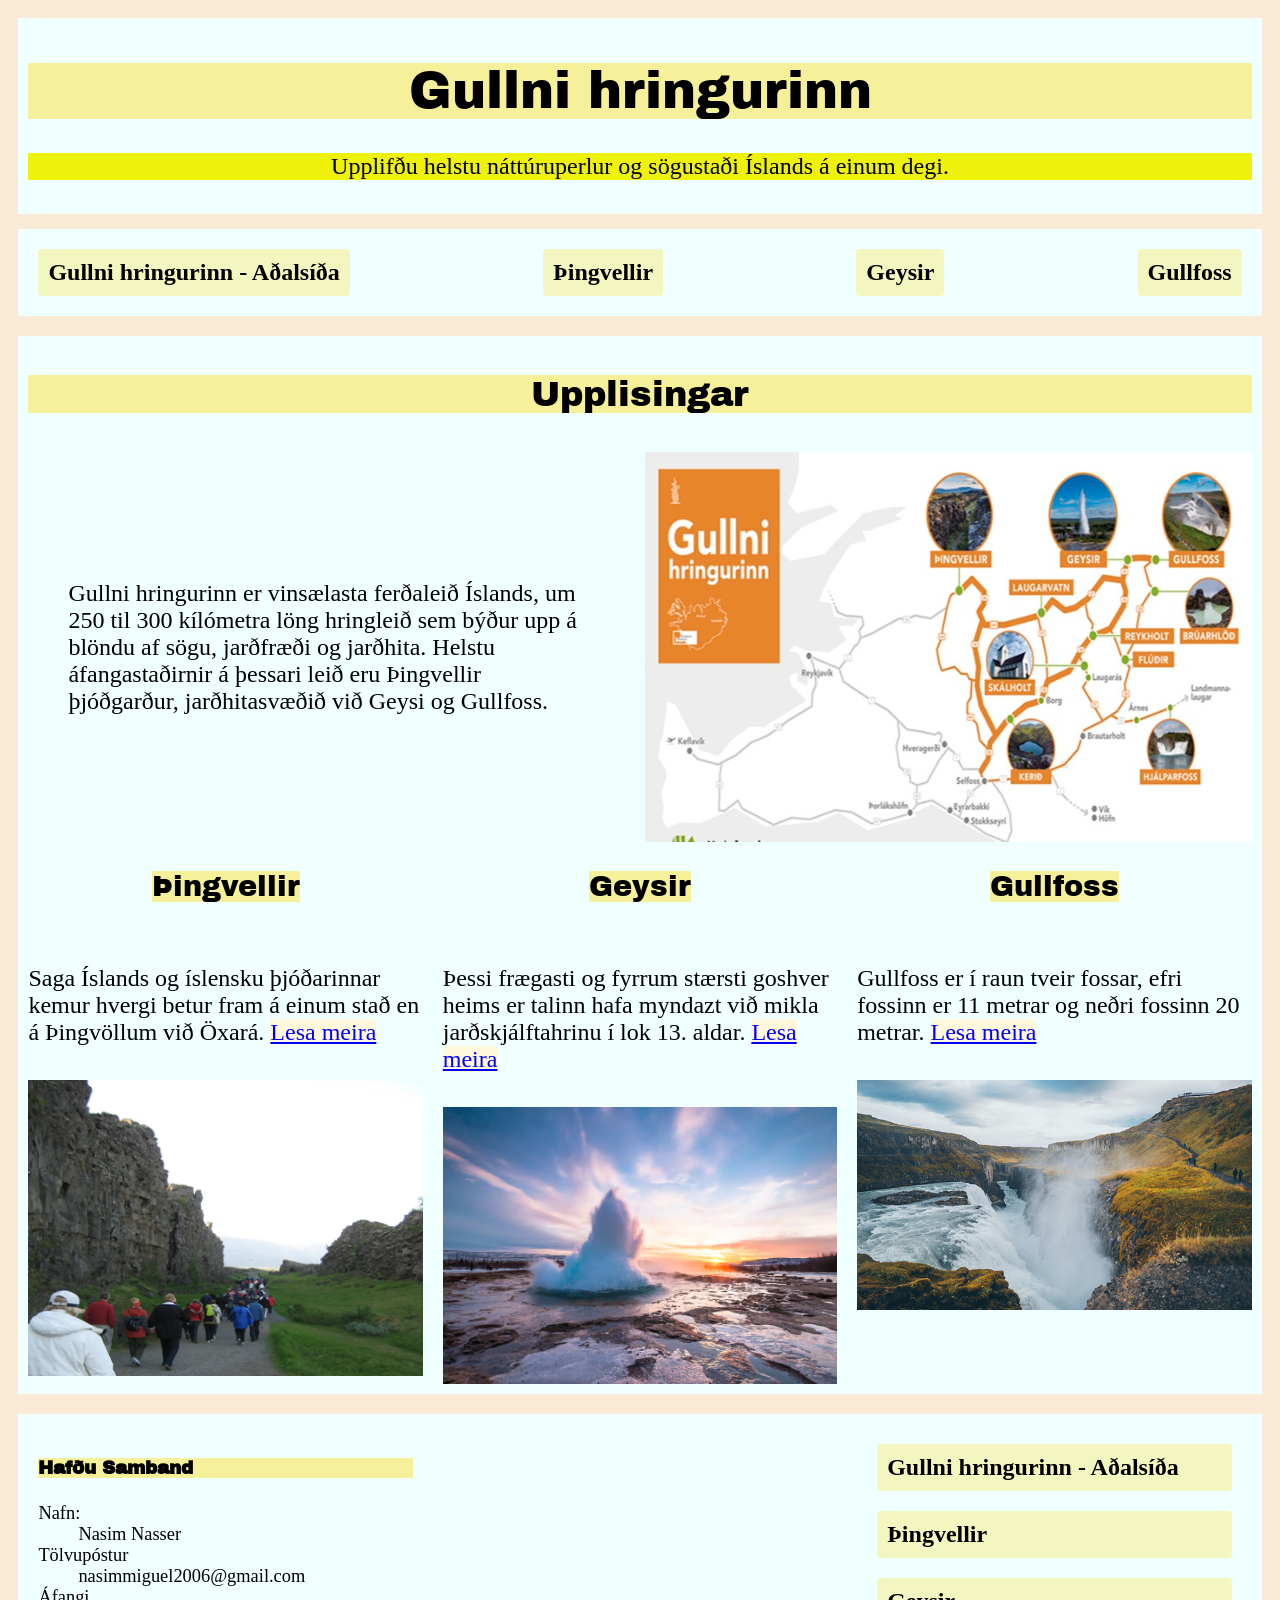
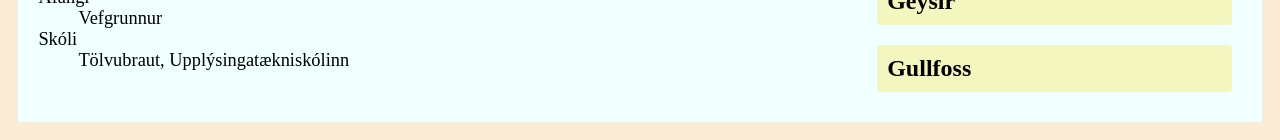
<file: index.html>
<!DOCTYPE html>
<html lang="is">

<head>
    <meta name="viewport" content="width=device-width, initial-scale=1.0">
    <meta charset="UTF-8" />
    <link rel="stylesheet" href="style.css">
    <link rel="preconnect" href="https://fonts.googleapis.com">
    <link rel="preconnect" href="https://fonts.gstatic.com" crossorigin>
    <link
        href="https://fonts.googleapis.com/css2?family=Archivo+Black&family=Bodoni+Moda+SC:ital,opsz,wght@0,6..96,400..900;1,6..96,400..900&family=Cinzel:wght@400..900&family=Playwrite+BE+WAL+Guides&family=Roboto+Condensed:ital,wght@0,100..900;1,100..900&family=Yellowtail&family=Zeyada&display=swap"
        rel="stylesheet">
    <title>Gullni hringurinn - Aðalsíða</title>
</head>

<body class="main">




    <nav class="tengja_uppi">
        <a href="index.html">Gullni hringurinn - Aðalsíða</a>
        <a href="thingvellir.html">Þingvellir</a>
        <a href="geysir.html">Geysir</a>
        <a href="gullfoss.html">Gullfoss</a>
    </nav>
    <header>
        <h1 class="sticky_orð">Gullni hringurinn</h1>
        <p>Upplifðu helstu náttúruperlur og sögustaði Íslands á einum degi.</p>
    </header>

    <main>
        <article>
            <h2 style="text-align: center;">Upplisingar</h2>
            <blockquote>Gullni hringurinn er vinsælasta ferðaleið Íslands, um 250 til 300 kílómetra löng hringleið sem
                býður
                upp
                á blöndu af sögu, jarðfræði og jarðhita. Helstu áfangastaðirnir á þessari leið eru Þingvellir
                þjóðgarður, jarðhitasvæðið við Geysi og Gullfoss.</blockquote>

            <img src="gullni_hringurinn.jpg" alt="gullni hringurinn">

        </article>
        <section>
            <section>
                <h3>Þingvellir</h3>

                <p>Saga Íslands og íslensku þjóðarinnar kemur hvergi betur fram á einum stað en á Þingvöllum við
                    Öxará.&nbsp;<a href="thingvellir.html">Lesa meira</a>
                </p>

                <img src="þingvellirmynd1.png" alt="mynd um þingvellir">

            </section>
            <section>
                <h3>
                    Geysir
                </h3>
                <p>
                    Þessi frægasti og fyrrum stærsti goshver heims er talinn hafa myndazt við mikla
                    jarðskjálftahrinu í
                    lok 13. aldar.&nbsp;<a href="geysir.html">Lesa meira</a>

                </p>
                <img src="geysirmynd.avif" alt="mynd um geysir">
            </section>
            <section>
                <h3>
                    Gullfoss
                </h3>
                <p>
                    Gullfoss er í raun tveir fossar, efri fossinn er 11 metrar og neðri fossinn 20 metrar.&nbsp;<a
                        href="gullfoss.html">Lesa meira</a>
                </p>
                <img src="gullfossmynd.jpg" alt="mynd um gullfoss">
            </section>
        </section>


    </main>
    <footer>
        <nav>

            <h4><strong>Hafðu Samband</strong></h4>
            <dl>

                <dt>Nafn:</dt>
                <dd>Nasim Nasser</dd>
                <dt>Tölvupóstur</dt>
                <dd>nasimmiguel2006@gmail.com</dd>
                <dt>Áfangi</dt>
                <dd>Vefgrunnur</dd>
                <dt>Skóli</dt>
                <dd>Tölvubraut, Upplýsingatækniskólinn</dd>

            </dl>
        </nav>
        <nav class="map"><iframe
                src="https://www.google.com/maps/embed?pb=!1m34!1m12!1m3!1d474685.7264973369!2d-21.723223842085467!3d64.30758302944983!2m3!1f0!2f0!3f0!3m2!1i1024!2i768!4f13.1!4m19!3e0!4m5!1s0x48d680de61a8a143%3A0xb2221d3aa2438d0!2s%C3%9Eingvellir%20Parking%20P1%2C%204%205%2C%20806!3m2!1d64.2556419!2d-21.136395399999998!4m5!1s0x48d6a39f03424f3f%3A0xb4751c1a62e2283f!2sGeysir%2C%20806!3m2!1d64.31037189999999!2d-20.3023605!4m5!1s0x48d6a574af45b6c9%3A0x2c6347db0b411601!2sGullfoss%20Falls%2C%20846!3m2!1d64.3270716!2d-20.1199478!5e0!3m2!1sen!2sis!4v1790861292436!5m2!1sen!2sis"
                width="300" height="200" style="border:0;" allowfullscreen="" loading="lazy"
                referrerpolicy="strict-origin-when-cross-origin"></iframe></nav>

        <nav class="tengja_niðri">
            <a href="index.html">Gullni hringurinn - Aðalsíða</a>
            <a href="thingvellir.html">Þingvellir</a>
            <a href="geysir.html">Geysir</a>
            <a href="gullfoss.html">Gullfoss</a>
        </nav>
    </footer>
</body>

</html>
</file>
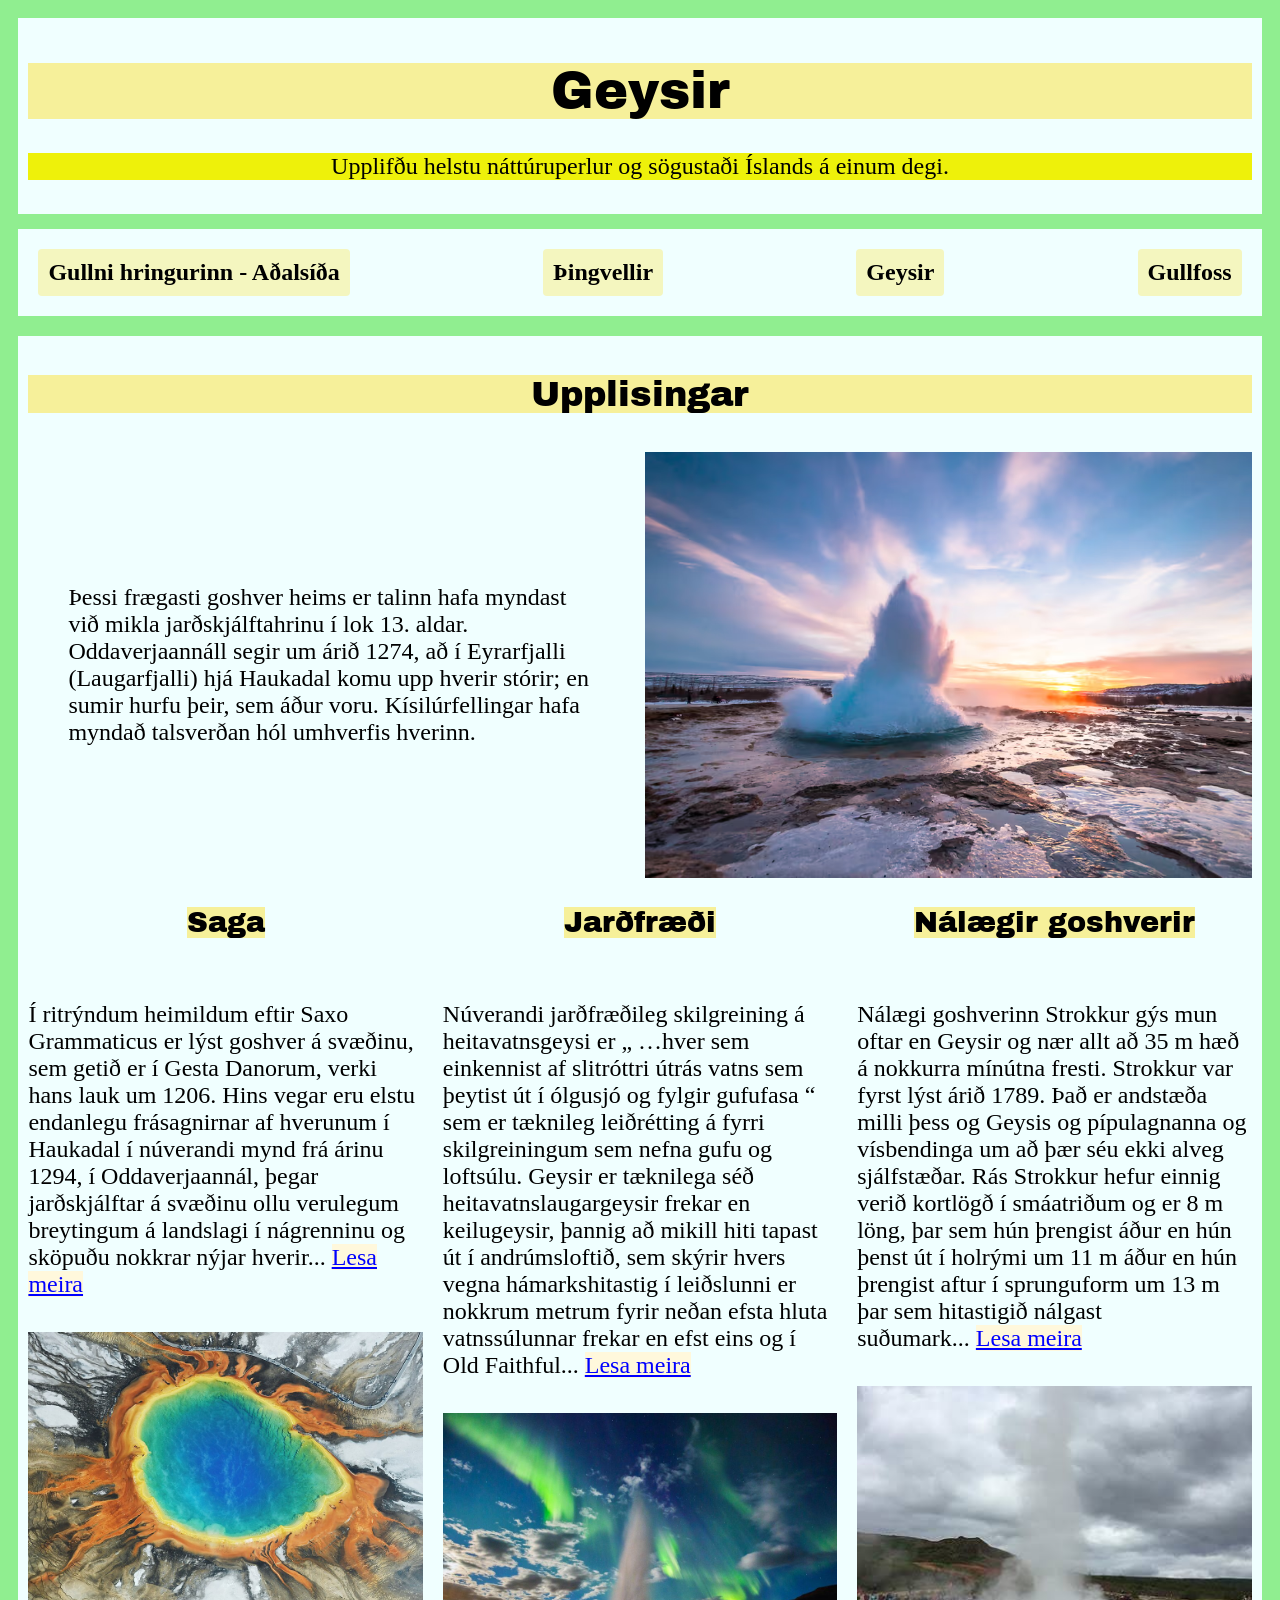
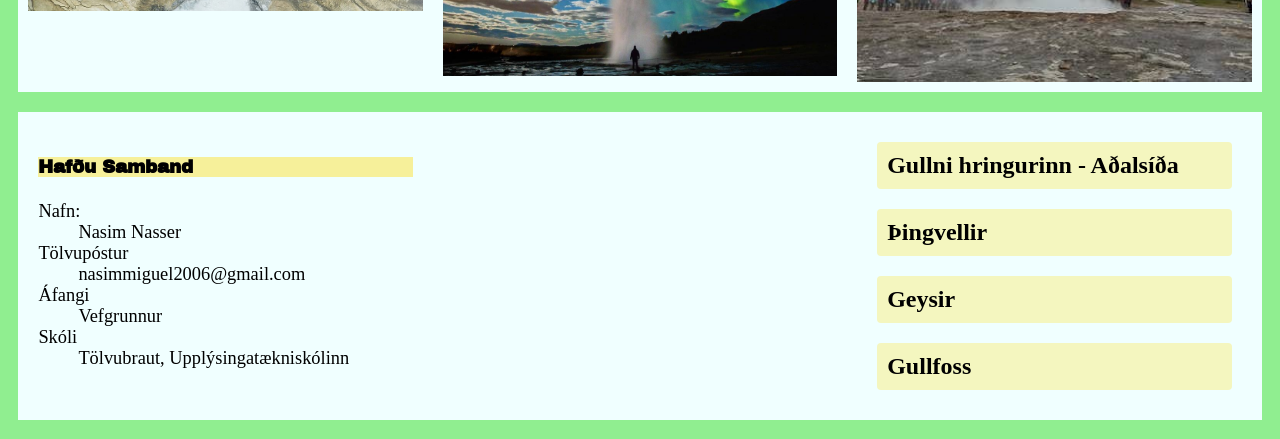
<file: geysir.html>
<!DOCTYPE html>
<html lang="is">

<head>
    <meta name="viewport" content="width=device-width, initial-scale=1.0">
    <meta charset="UTF-8" />
    <link rel="stylesheet" href="style.css">
    <link rel="preconnect" href="https://fonts.googleapis.com">
    <link rel="preconnect" href="https://fonts.gstatic.com" crossorigin>
    <link
        href="https://fonts.googleapis.com/css2?family=Archivo+Black&family=Bodoni+Moda+SC:ital,opsz,wght@0,6..96,400..900;1,6..96,400..900&family=Cinzel:wght@400..900&family=Playwrite+BE+WAL+Guides&family=Roboto+Condensed:ital,wght@0,100..900;1,100..900&family=Yellowtail&family=Zeyada&display=swap"
        rel="stylesheet">
    <title>Geysir</title>
</head>

<body class="geysir">




    <nav class="tengja_uppi"> 
        <a href="index.html">Gullni hringurinn - Aðalsíða</a>
        <a href="thingvellir.html">Þingvellir</a>
        <a href="geysir.html">Geysir</a>
        <a href="gullfoss.html">Gullfoss</a>
    </nav>
    <header>
        <h1 class="sticky_orð">Geysir</h1>
        <p>Upplifðu helstu náttúruperlur og sögustaði Íslands á einum degi.</p>
    </header>

    <main>
        <article>
            <h2 style="text-align: center;">Upplisingar</h2>
            <blockquote>Þessi frægasti goshver heims er talinn hafa myndast við mikla jarðskjálftahrinu í lok 13. aldar.
                Oddaverjaannáll segir um árið 1274, að í Eyrarfjalli (Laugarfjalli) hjá Haukadal komu upp hverir stórir;
                en sumir hurfu þeir, sem áður voru. Kísilúrfellingar hafa myndað talsverðan hól umhverfis hverinn.
            </blockquote>

            <img src="geysirmynd.avif" alt="mynd um geysir">

        </article>
        <section>
            <section>
                <h3>Saga</h3>

                <p>Í ritrýndum heimildum eftir Saxo Grammaticus er lýst goshver á svæðinu, sem getið er í Gesta
                    Danorum, verki hans lauk um 1206. Hins vegar eru elstu endanlegu frásagnirnar af hverunum í
                    Haukadal í núverandi mynd frá árinu 1294, í Oddaverjaannál, þegar jarðskjálftar á
                    svæðinu ollu verulegum breytingum á landslagi í nágrenninu og sköpuðu nokkrar nýjar
                    hverir...&nbsp;<a href="https://en.wikipedia.org/wiki/Geysir">Lesa meira</a>
                </p>
                <img src="geysirmynd1.jpg" alt="mynd um geysir">
            </section>
            <section>
                <h3>
                    Jarðfræði
                </h3>
                <p>
                    Núverandi jarðfræðileg skilgreining á heitavatnsgeysi er „ …hver sem einkennist af slitróttri útrás
                    vatns sem þeytist út í ólgusjó og fylgir gufufasa “ sem er tæknileg leiðrétting á fyrri
                    skilgreiningum sem nefna gufu og loftsúlu. Geysir er tæknilega séð heitavatnslaugargeysir
                    frekar en keilugeysir, þannig að mikill hiti tapast út í andrúmsloftið, sem skýrir hvers vegna
                    hámarkshitastig í leiðslunni er nokkrum metrum fyrir neðan efsta hluta vatnssúlunnar frekar en efst
                    eins og í Old Faithful...&nbsp;<a href="https://en.wikipedia.org/wiki/Geysir">Lesa meira</a>
                </p>
                <img src="geysirmynd2.jpg" alt="mynd um geysir">

            </section>
            <section>
                <h3>
                    Nálægir goshverir
                </h3>
                <p>
                    Nálægi goshverinn Strokkur gýs mun oftar en Geysir og nær allt að 35 m hæð á nokkurra mínútna
                    fresti. Strokkur var fyrst lýst árið 1789. Það er andstæða milli þess og Geysis og
                    pípulagnanna og vísbendinga um að þær séu ekki alveg sjálfstæðar. Rás Strokkur hefur einnig
                    verið kortlögð í smáatriðum og er 8 m löng, þar sem hún þrengist áður en hún þenst út í holrými um
                    11 m áður en hún þrengist aftur í sprunguform um 13 m þar sem hitastigið nálgast suðumark...&nbsp;<a
                        href="https://en.wikipedia.org/wiki/Geysir">Lesa meira</a>
                </p>
                <img src="geysirmynd4.jpg" alt="mynd um geysir">
            </section>
        </section>


    </main>
    <footer>
        <nav>

            <h4><strong>Hafðu Samband</strong></h4>
            <dl>

                <dt>Nafn:</dt>
                <dd>Nasim Nasser</dd>
                <dt>Tölvupóstur</dt>
                <dd>nasimmiguel2006@gmail.com</dd>
                <dt>Áfangi</dt>
                <dd>Vefgrunnur</dd>
                <dt>Skóli</dt>
                <dd>Tölvubraut, Upplýsingatækniskólinn</dd>

            </dl>
        </nav>
        <nav class="map"><iframe
                src="https://www.google.com/maps/embed?pb=!1m18!1m12!1m3!1d1729.5728665018719!2d-20.3022988!3d64.31032825!2m3!1f0!2f0!3f0!3m2!1i1024!2i768!4f13.1!3m3!1m2!1s0x48d6a39f03424f3f%3A0xb4751c1a62e2283f!2sGeysir!5e0!3m2!1sen!2sis!4v1790967914344!5m2!1sen!2sis"
                width="600" height="450" style="border:0;" allowfullscreen="" loading="lazy"
                referrerpolicy="strict-origin-when-cross-origin"></iframe></nav>

        <nav class="tengja_niðri">
        	<a href="index.html">Gullni hringurinn - Aðalsíða</a>
            <a href="thingvellir.html">Þingvellir</a>
            <a href="geysir.html">Geysir</a>
            <a href="gullfoss.html">Gullfoss</a>
        </nav>
    </footer>
</body>

</html>
</file>
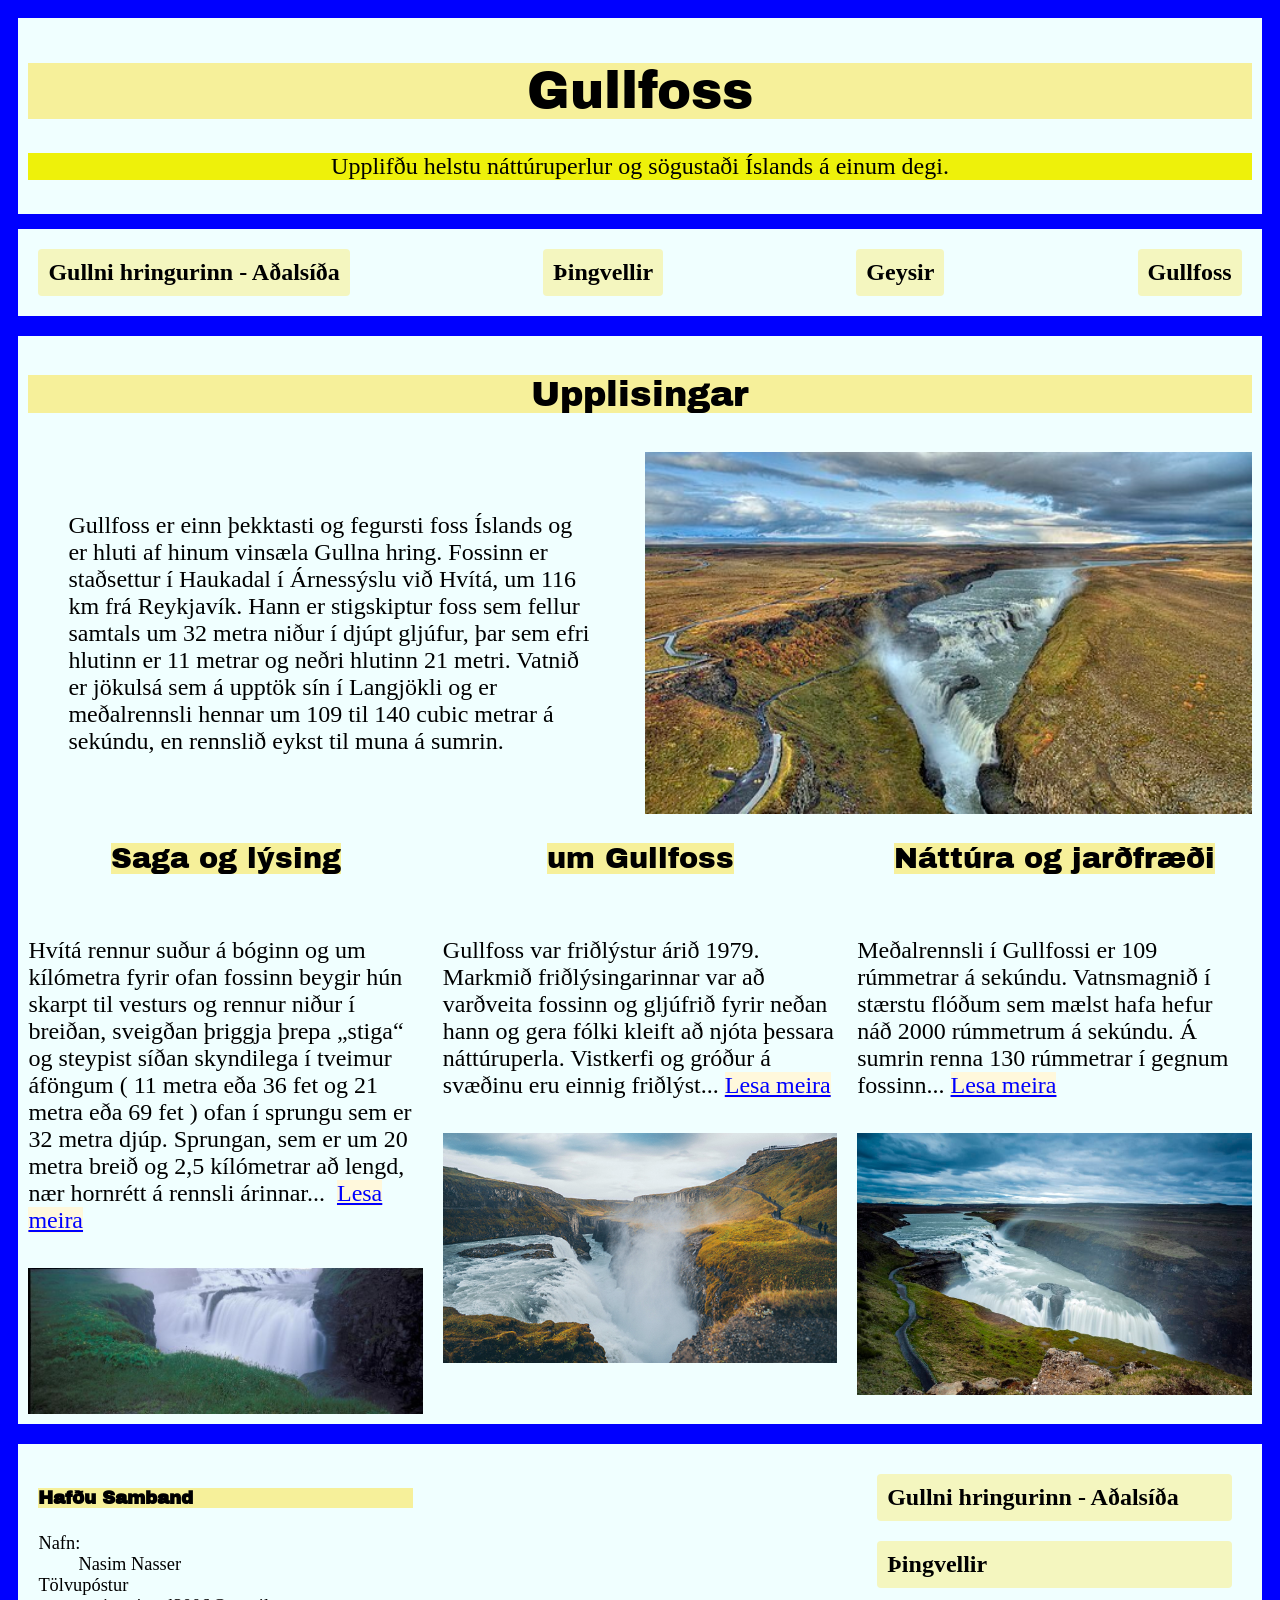
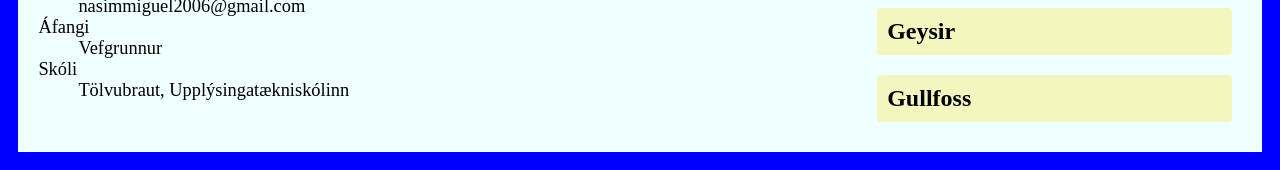
<file: gullfoss.html>
<!DOCTYPE html>
<html lang="is">

<head>
    <meta name="viewport" content="width=device-width, initial-scale=1.0">
    <meta charset="UTF-8" />
    <link rel="stylesheet" href="style.css">
    <link rel="preconnect" href="https://fonts.googleapis.com">
    <link rel="preconnect" href="https://fonts.gstatic.com" crossorigin>
    <link
        href="https://fonts.googleapis.com/css2?family=Archivo+Black&family=Bodoni+Moda+SC:ital,opsz,wght@0,6..96,400..900;1,6..96,400..900&family=Cinzel:wght@400..900&family=Playwrite+BE+WAL+Guides&family=Roboto+Condensed:ital,wght@0,100..900;1,100..900&family=Yellowtail&family=Zeyada&display=swap"
        rel="stylesheet">
    <title>Gullfoss</title>
</head>

<body class="gullfoss">




    <nav class="tengja_uppi">
        <a href="index.html">Gullni hringurinn - Aðalsíða</a>
        <a href="thingvellir.html">Þingvellir</a>
        <a href="geysir.html">Geysir</a>
        <a href="gullfoss.html">Gullfoss</a>

    </nav>
    <header>
        <h1 class="sticky_orð">Gullfoss</h1>
        <p>Upplifðu helstu náttúruperlur og sögustaði Íslands á einum degi.</p>
    </header>

    <main>
        <article>
            <h2 style="text-align: center;">Upplisingar</h2>
            <blockquote>Gullfoss er einn þekktasti og fegursti foss Íslands og er hluti af hinum vinsæla Gullna hring. Fossinn er staðsettur í Haukadal í Árnessýslu við Hvítá, um 116 km frá Reykjavík. Hann er stigskiptur foss sem fellur samtals um 32 metra niður í djúpt gljúfur, þar sem efri hlutinn er 11 metrar og neðri hlutinn 21 metri. Vatnið er jökulsá sem á upptök sín í Langjökli og er meðalrennsli hennar um 109 til 140 cubic metrar á sekúndu, en rennslið eykst til muna á sumrin.</blockquote>

            <img src="gullfoss1.jpg" alt="mynd um gulfoss">

        </article>
        <section>
            <section>
                <h3>Saga og lýsing</h3>

                <p>Hvítá rennur suður á bóginn og um kílómetra fyrir ofan fossinn beygir hún skarpt til vesturs og
                    rennur niður í breiðan, sveigðan þriggja þrepa „stiga“ og steypist síðan skyndilega í tveimur
                    áföngum ( 11 metra eða 36 fet og 21 metra eða 69 fet ) ofan í sprungu sem er 32 metra djúp.
                    Sprungan, sem er um 20 metra breið og 2,5 kílómetrar að lengd, nær hornrétt á rennsli árinnar...
                    &nbsp;<a href="https://en.wikipedia.org/wiki/Gullfoss">Lesa meira</a>
                </p>
                <img src="gullfoss3.jpg" alt="mynd um gulfoss">
            </section>
            <section>
                <h3>
                    um Gullfoss
                </h3>
                <p>
                    Gullfoss var friðlýstur árið 1979. Markmið friðlýsingarinnar var að varðveita fossinn og gljúfrið
                    fyrir neðan hann og gera fólki kleift að njóta þessara náttúruperla. Vistkerfi og gróður á svæðinu
                    eru einnig friðlýst...&nbsp;<a
                        href="https://ust.is/english/visiting-iceland/protected-areas/south/gullfoss/about-the-area/">Lesa
                        meira</a>
                </p>
                <img src="gullfossmynd.jpg" alt="mynd um gulfoss">
            </section>
            <section>
                <h3>
                    Náttúra og jarðfræði
                </h3>
                <p>
                    Meðalrennsli í Gullfossi er 109 rúmmetrar á sekúndu. Vatnsmagnið í stærstu flóðum sem mælst hafa
                    hefur náð 2000 rúmmetrum á sekúndu. Á sumrin renna 130 rúmmetrar í gegnum fossinn...&nbsp;<a
                        href="https://is.wikipedia.org/wiki/Gullfoss">Lesa meira</a>
                </p>
                <img src="gullfossmynd2.jpg" alt="mynd um gulfoss">
            </section>
        </section>


    </main>
    <footer>
        <nav>

            <h4><strong>Hafðu Samband</strong></h4>
            <dl>

                <dt>Nafn:</dt>
                <dd>Nasim Nasser</dd>
                <dt>Tölvupóstur</dt>
                <dd>nasimmiguel2006@gmail.com</dd>
                <dt>Áfangi</dt>
                <dd>Vefgrunnur</dd>
                <dt>Skóli</dt>
                <dd>Tölvubraut, Upplýsingatækniskólinn</dd>

            </dl>
        </nav>
        <nav class="map"><iframe
                src="https://www.google.com/maps/embed?pb=!1m18!1m12!1m3!1d3457.091638118058!2d-20.1204131!3d64.32669379999999!2m3!1f0!2f0!3f0!3m2!1i1024!2i768!4f13.1!3m3!1m2!1s0x48d6a574af45b6c9%3A0x2c6347db0b411601!2sGullfoss%20Falls!5e0!3m2!1sen!2sis!4v1790968033358!5m2!1sen!2sis"
                width="600" height="450" style="border:0;" allowfullscreen="" loading="lazy"
                referrerpolicy="strict-origin-when-cross-origin"></iframe></nav>

        <nav class="tengja_niðri">
            <a href="index.html">Gullni hringurinn - Aðalsíða</a>
            <a href="thingvellir.html">Þingvellir</a>
            <a href="geysir.html">Geysir</a>
            <a href="gullfoss.html">Gullfoss</a>
        </nav>
    </footer>
</body>

</html>
</file>
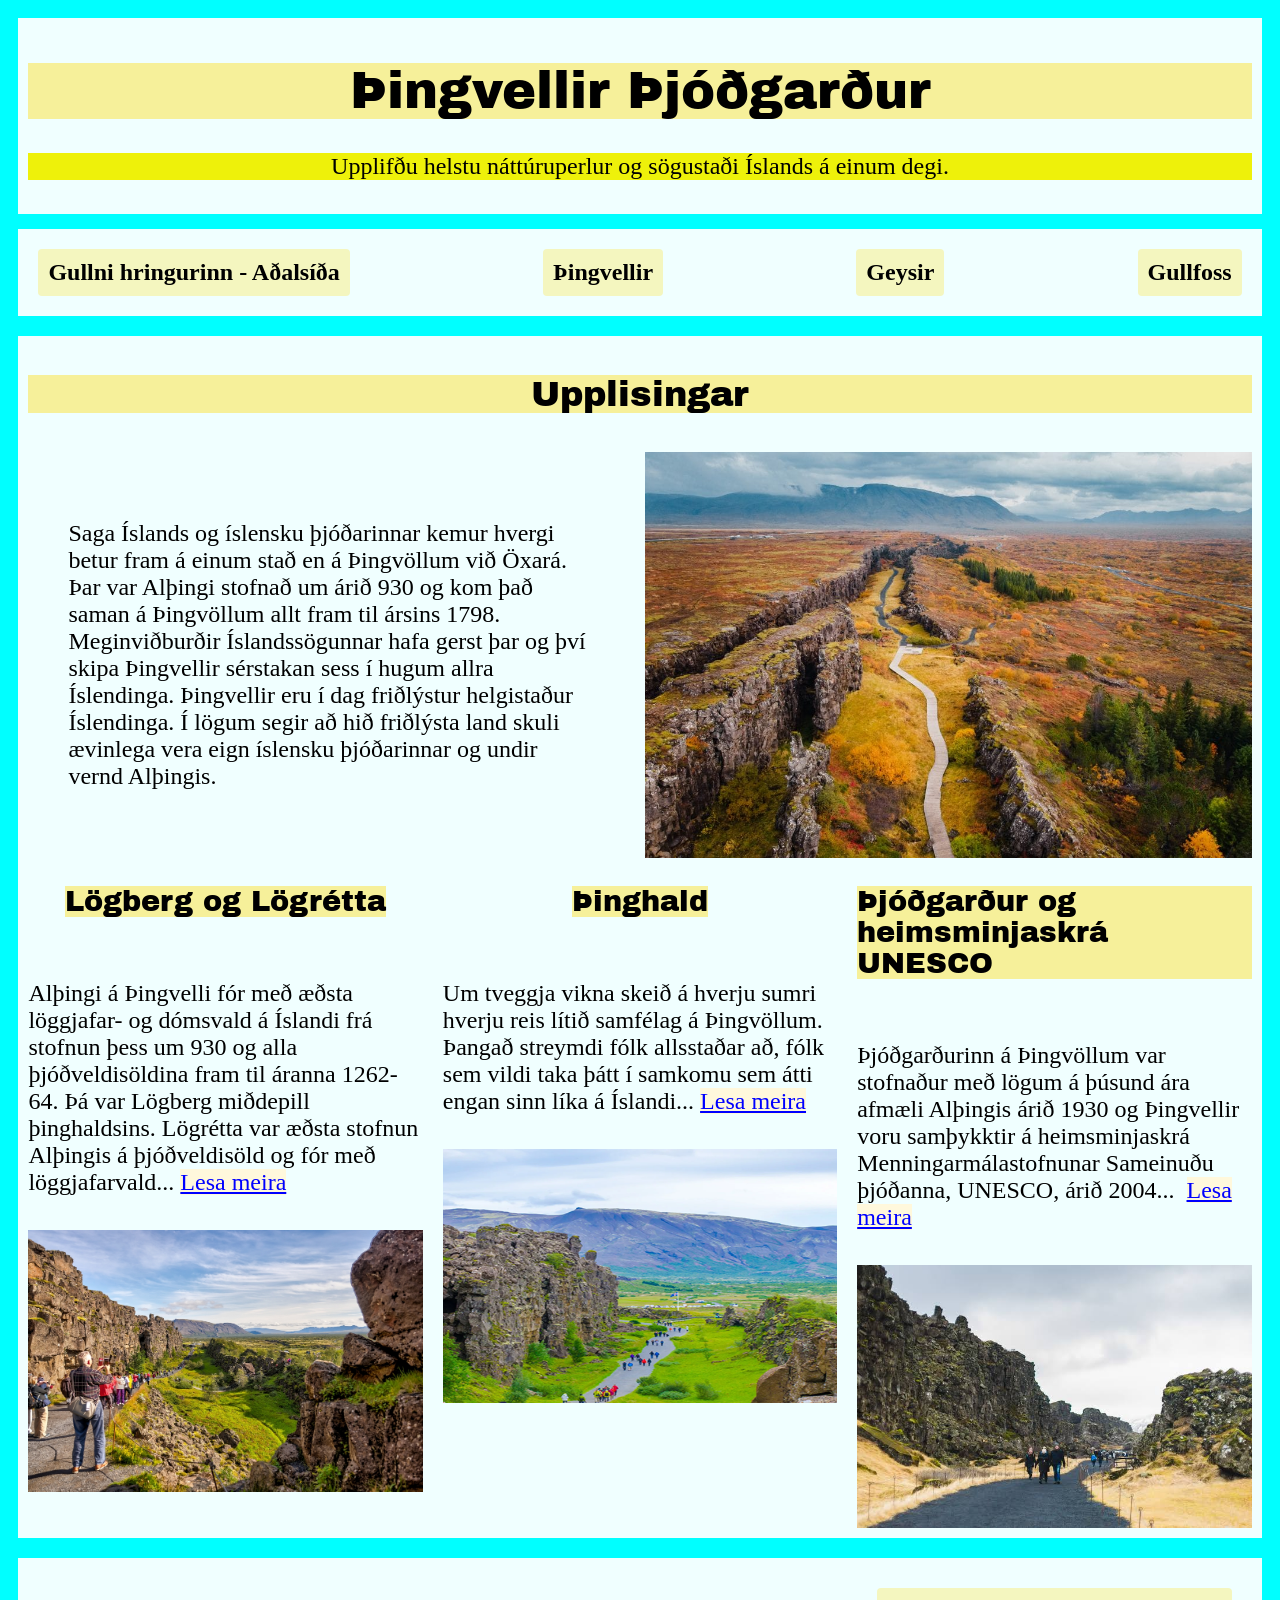
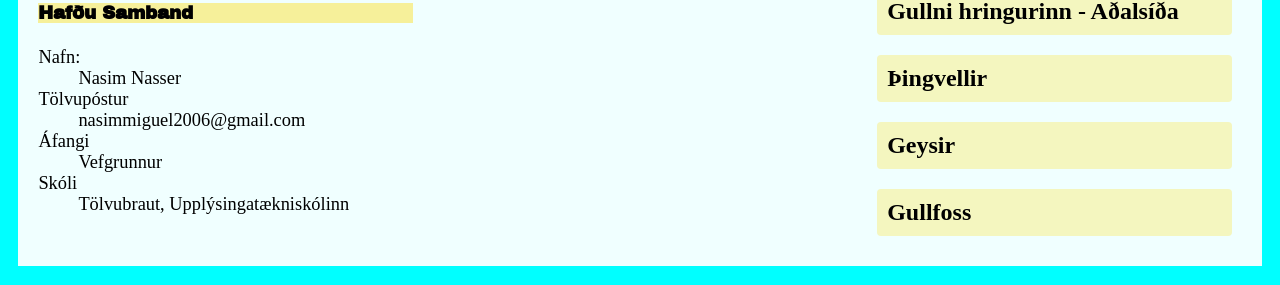
<file: thingvellir.html>
<!DOCTYPE html>
<html lang="is">

<head>
    <meta name="viewport" content="width=device-width, initial-scale=1.0">
    <meta charset="UTF-8" />
    <link rel="stylesheet" href="style.css">
    <link rel="preconnect" href="https://fonts.googleapis.com">
    <link rel="preconnect" href="https://fonts.gstatic.com" crossorigin>
    <link
        href="https://fonts.googleapis.com/css2?family=Archivo+Black&family=Bodoni+Moda+SC:ital,opsz,wght@0,6..96,400..900;1,6..96,400..900&family=Cinzel:wght@400..900&family=Playwrite+BE+WAL+Guides&family=Roboto+Condensed:ital,wght@0,100..900;1,100..900&family=Yellowtail&family=Zeyada&display=swap"
        rel="stylesheet">
    <title>Þingvellir</title>
</head>

<body class="thingvellir">




    <nav class="tengja_uppi">
        <a href="index.html">Gullni hringurinn - Aðalsíða</a>
        <a href="thingvellir.html">Þingvellir</a>
        <a href="geysir.html">Geysir</a>
        <a href="gullfoss.html">Gullfoss</a>

    </nav>
    <header>
        <h1 class="sticky_orð">Þingvellir Þjóðgarður</h1>
        <p>Upplifðu helstu náttúruperlur og sögustaði Íslands á einum degi.</p>
    </header>

    <main>
        <article>
            <h2 style="text-align: center;">Upplisingar</h2>
            <blockquote>Saga Íslands og íslensku þjóðarinnar kemur hvergi betur fram á einum stað en á Þingvöllum
                við
                Öxará. Þar var Alþingi stofnað um árið 930 og kom það saman á Þingvöllum allt fram til ársins 1798.
                Meginviðburðir Íslandssögunnar hafa gerst þar og því skipa Þingvellir sérstakan sess í hugum allra
                Íslendinga. Þingvellir eru í dag friðlýstur helgistaður Íslendinga. Í lögum segir að hið friðlýsta
                land
                skuli ævinlega vera eign íslensku þjóðarinnar og undir vernd Alþingis.</blockquote>

            <img src="þingvellirmynd2.jpg" alt="mynd um þingvellir">

        </article>
        <section>
            <section>
                <h3>Lögberg og Lögrétta</h3>

                <p>Alþingi á Þingvelli fór með æðsta löggjafar- og dómsvald á Íslandi frá stofnun þess um 930 og
                    alla
                    þjóðveldisöldina fram til áranna 1262-64. Þá var Lögberg miðdepill þinghaldsins. Lögrétta var
                    æðsta
                    stofnun Alþingis á þjóðveldisöld og fór með löggjafarvald...&nbsp;<a
                        href="https://en.wikipedia.org/wiki/%C3%9Eingvellir">Lesa
                        meira</a>

                </p>
                <img src="þingvellirmynd3.jpg" alt="mynd um þingvellir">
            </section>
            <section>
                <h3>
                    Þinghald
                </h3>
                <p>
                    Um tveggja vikna skeið á hverju sumri hverju reis lítið samfélag á Þingvöllum. Þangað streymdi
                    fólk
                    allsstaðar að, fólk sem vildi taka þátt í samkomu sem átti engan sinn líka á Íslandi...&nbsp;<a
                        href="https://en.wikipedia.org/wiki/%C3%9Eingvellir">Lesa meira</a>
                </p>
                <img src="þingvellirmynd4.png" alt="mynd um þingvellir">
            </section>
            <section>
                <h3>
                    Þjóðgarður og heimsminjaskrá UNESCO
                </h3>
                <p>
                    Þjóðgarðurinn á Þingvöllum var stofnaður með lögum á þúsund ára afmæli Alþingis árið 1930 og
                    Þingvellir voru samþykktir á heimsminjaskrá Menningarmálastofnunar Sameinuðu þjóðanna, UNESCO,
                    árið
                    2004... &nbsp;<a href="https://en.wikipedia.org/wiki/%C3%9Eingvellir">Lesa meira</a>
                </p>
                <img src="þingvellirmynd5.jpg" alt="mynd um þingvellir">
            </section>
        </section>


    </main>
    <footer>
        <nav>

            <h4><strong>Hafðu Samband</strong></h4>
            <dl>

                <dt>Nafn:</dt>
                <dd>Nasim Nasser</dd>
                <dt>Tölvupóstur</dt>
                <dd>nasimmiguel2006@gmail.com</dd>
                <dt>Áfangi</dt>
                <dd>Vefgrunnur</dd>
                <dt>Skóli</dt>
                <dd>Tölvubraut, Upplýsingatækniskólinn</dd>

            </dl>
        </nav>
        <nav class="map"><iframe
                src="https://www.google.com/maps/embed?pb=!1m18!1m12!1m3!1d1731.3394973878826!2d-21.076449199999995!3d64.2821725!2m3!1f0!2f0!3f0!3m2!1i1024!2i768!4f13.1!3m3!1m2!1s0x48d6811ffb13697b%3A0x6b756c8b079262f2!2sThingvellir%20National%20Park!5e0!3m2!1sen!2sis!4v1790967992619!5m2!1sen!2sis"
                width="600" height="450" style="border:0;" allowfullscreen="" loading="lazy"
                referrerpolicy="strict-origin-when-cross-origin"></iframe></nav>
        <nav class="tengja_niðri">
            <a href="index.html">Gullni hringurinn - Aðalsíða</a>
            <a href="thingvellir.html">Þingvellir</a>
            <a href="geysir.html">Geysir</a>
            <a href="gullfoss.html">Gullfoss</a>

        </nav>
    </footer>

</body>

</html>
</file>
<file: style.css>
body {
    display: flex;
    flex-direction: column;
    padding: 1em;
    background-color: antiquewhite;
}

body.thingvellir {
    background-color: aqua;
}

body.geysir {
    background-color: lightgreen;
}

body.gullfoss {
    background-color: blue;
}


header {

    text-align: center;
    background-color: azure;
    padding: 10px;
    position: sticky;
    top: 0;
    z-index: 1000;

}

header p {
    background: rgb(238, 241, 10);
}

main {

    background-color: azure;
    margin-top: 5px;
    margin-bottom: 5px;
    padding: 10px;
}

footer {
    display: flex;
    flex-direction: column;

}

footer,
nav {
    background-color: azure;
    padding: 10px;

}

section a {
    background-color: cornsilk;
}

h1,
h2,
h3,
h4 {
    background-color: rgba(255, 217, 0, 0.395);

    font-family: "Archivo Black", sans-serif;
    font-weight: 400;
    font-style: normal;


}

nav.tengja_uppi {
    display: flex;
    flex-direction: column;
    text-align: center;
}

nav.tengja_niðri {
    display: flex;
    flex-direction: column;
}

nav.tengja_niðri a,
nav.tengja_uppi a {
    padding: 10px;
    margin: 10px;
}

.map iframe {
    width: 100%;
    height: 100%;
    display: inline-block;
}

img {
    display: none;
    width: 100%;
    height: auto;
}

a {
    color: blue;
    text-decoration: underline;
}

a:visited {
    color: purple;
}

a:hover {
    color: red;
    text-decoration: none;
}

a:active {
    color: orange;
}

@media screen and (min-width:48em) {


    body {
        display: grid;
        grid-template-columns: 1fr 3fr;
        grid-template-areas:
            "HEADER HEADER"
            "NAV MAIN"
            "FOOTER FOOTER";
        gap: 10px;
    }

    header {
        grid-area: HEADER;
    }

    nav.tengja_uppi {
        grid-area: NAV;
        display: flex;
        flex-direction: column;
        gap: 12px;
        text-align: left;
    }

    nav a {
        background-color: rgba(255, 217, 0, 0.25);
        padding: 8px 12px;
        text-decoration: none;
        color: black;
        border-radius: 4px;
        font-weight: bold;
    }

    main {
        grid-area: MAIN;
    }


    main section section {
        display: grid;
        grid-template-columns: 1fr 1fr;
        gap: 10px;
        align-items: center;
    }


    main section section h3 {
        grid-column: 1 / -1;
    }


    main article {
        display: grid;
        grid-template-columns: 1fr 1fr;
        gap: 10px;
        align-items: center;
    }

    main article h2 {
        grid-column: 1 / -1;
    }

    footer {
        grid-area: FOOTER;
        display: grid;
        grid-template-columns: 1fr 1fr 1fr;
        gap: 10px;
    }
    
    img {
        display: block;
    }

}


@media screen and (min-width: 60em) {
    body {
        display: grid;
        grid-template-columns: 250px 1fr;
        grid-template-areas:
            "HEADER HEADER"
            "NAV NAV"
            "MAIN MAIN"
            "FOOTER FOOTER";
        gap: 15px;
        font-size: 1.15rem;
    }


    h1 {
        font-size: 3.2rem;
    }

    h2 {
        font-size: 2.2rem;
    }

    h3 {
        font-size: 1.8rem;
    }

    p,
    blockquote,
    a {
        font-size: 1.5rem;
    }

    header {
        grid-area: HEADER;
        position: sticky;
        top: 0;
        z-index: 1000;
    }

    nav.tengja_uppi {
        grid-area: NAV;
        text-align: center;
        display: inline-flex;
        flex-direction: row;
        justify-content: space-between;

    }

    main {
        grid-area: MAIN;
    }


    main>section {
        display: grid;
        grid-template-columns: 1fr 1fr 1fr;
        gap: 15px;
    }


    main section section {
        display: flex;
        flex-direction: column;
    }

    footer {
        grid-area: FOOTER;
        display: grid;
        grid-template-columns: 1fr 1fr 1fr;
        gap: 15px;
    }
}


@media screen and (min-width: 80em) {
    body {

        max-width: 70em;

        margin: 0 auto;
    }

    header {

        position: sticky;
        top: 0;
        z-index: 1000;
    }

    main>section {
        display: grid;
        grid-template-columns: 1fr 1fr 1fr;
        gap: 20px;
    }
   

    footer {

        display: grid;
        grid-template-columns: 1fr 1fr 1fr;
        gap: 20px;
    }
}
</file>
